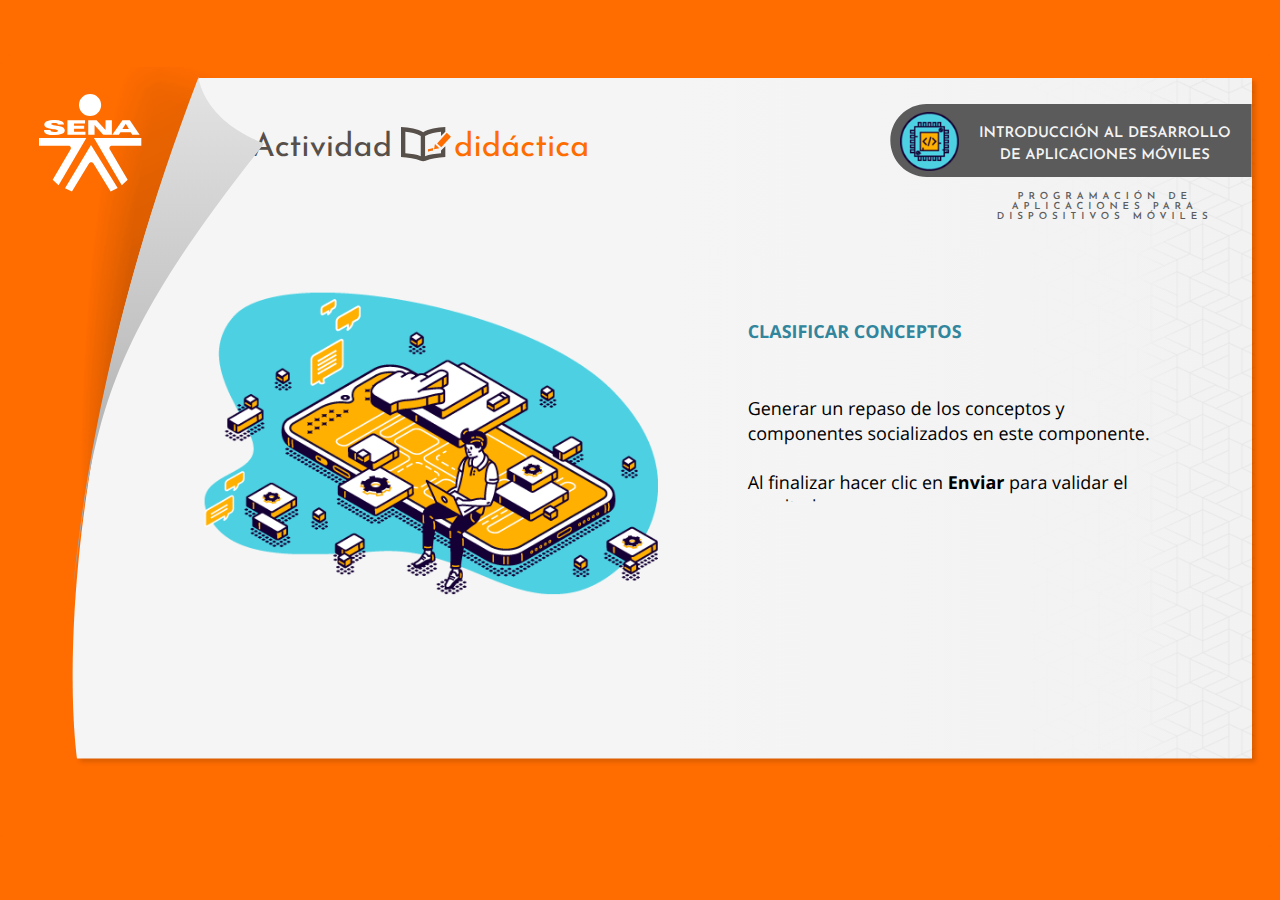
<file: actividades/actividad.html>
<!DOCTYPE html>
<html lang="es">
<head>
  <meta charset="utf-8">
  <!-- Creado con Storyline 360 - http://www.articulate.com  -->
  <!-- version: 3.52.25247.0 -->
  <title>M5-CF1-Introduccion_al_desarrollo</title>
  <meta http-equiv="x-ua-compatible" content="IE=edge" />
  <meta name="viewport" content="width=device-width, initial-scale=1.0, user-scalable=no, shrink-to-fit=no, minimal-ui" />
  <meta name="apple-mobile-web-app-capable" content="yes" />
  <style>
    html, body { height: 100%; padding: 0; margin: 0 }
    #app { height: 100%; width: 100%; }
  </style>
  
  <script>window.THREE = { };</script>
</head>
<body style="background: #FF6C00" class="cs-HTML theme-classic">
  <!-- 360 -->
  <script>!function(e){function n(e,i){return e.test(i)}function i(e){var i=e||navigator.userAgent,o=i.split("[FBAN");if(void 0!==o[1]&&(i=o[0]),this.apple={phone:n(t,i),ipod:n(d,i),tablet:!n(t,i)&&n(s,i),device:n(t,i)||n(d,i)||n(s,i)},this.amazon={phone:n(h,i),tablet:!n(h,i)&&n(a,i),device:n(h,i)||n(a,i)},this.android={phone:n(h,i)||n(b,i),tablet:!n(h,i)&&!n(b,i)&&(n(a,i)||n(r,i)),device:n(h,i)||n(a,i)||n(b,i)||n(r,i)},this.windows={phone:n(l,i),tablet:n(p,i),device:n(l,i)||n(p,i)},this.other={blackberry:n(f,i),blackberry10:n(u,i),opera:n(c,i),firefox:n(A,i),chrome:n(w,i),device:n(f,i)||n(u,i)||n(c,i)||n(A,i)||n(w,i)},this.seven_inch=n(v,i),this.any=this.apple.device||this.android.device||this.windows.device||this.other.device||this.seven_inch,this.phone=this.apple.phone||this.android.phone||this.windows.phone,this.tablet=this.apple.tablet||this.android.tablet||this.windows.tablet,"undefined"==typeof window)return this}function o(){var e=new i;return e.Class=i,e}var t=/iPhone/i,d=/iPod/i,s=/iPad/i,b=/(?=.*\bAndroid\b)(?=.*\bMobile\b)/i,r=/Android/i,h=/(?=.*\bAndroid\b)(?=.*\bSD4930UR\b)/i,a=/(?=.*\bAndroid\b)(?=.*\b(?:KFOT|KFTT|KFJWI|KFJWA|KFSOWI|KFTHWI|KFTHWA|KFAPWI|KFAPWA|KFARWI|KFASWI|KFSAWI|KFSAWA)\b)/i,l=/IEMobile/i,p=/(?=.*\bWindows\b)(?=.*\bARM\b)/i,f=/BlackBerry/i,u=/BB10/i,c=/Opera Mini/i,w=/(CriOS|Chrome)(?=.*\bMobile\b)/i,A=/(?=.*\bFirefox\b)(?=.*\bMobile\b)/i,v=new RegExp("(?:Nexus 7|BNTV250|Kindle Fire|Silk|GT-P1000)","i");"undefined"!=typeof module&&module.exports&&"undefined"==typeof window?module.exports=i:"undefined"!=typeof module&&module.exports&&"undefined"!=typeof window?module.exports=o():"function"==typeof define&&define.amd?define("isMobile",[],e.isMobile=o()):e.isMobile=o()}(this);
    window.isMobile.apple.tablet = window.isMobile.apple.tablet ||
      (navigator.platform === 'MacIntel' && navigator.maxTouchPoints > 1);
    window.isMobile.apple.device = window.isMobile.apple.device || window.isMobile.apple.tablet;
    window.isMobile.tablet = window.isMobile.tablet || window.isMobile.apple.tablet;
    window.isMobile.any = window.isMobile.any || window.isMobile.apple.tablet;
  </script>

  <div id="focus-sink" tabIndex="-1"></div>

  <div id="preso"></div>
  <script>
    window.DS = {};
    window.globals = {
      DATA_PATH_BASE: '',
      HAS_FRAME: true,
      HAS_SLIDE: true,

      lmsPresent: false,
      tinCanPresent: false,
      cmi5Present: false,
      aoSupport: false,
      scale: 'show all',
      captureRc: false,
      browserSize: 'optimal',
      bgColor: '#FF6C00',
      features: 'ModernPlayerRefresh,MultipleQuizTracking',
      themeName: 'classic',
      preloaderColor: '#FFFFFF',
      suppressAnalytics: false,
      productChannel: 'stable',
      publishSource: 'storyline',
      aid: 'aid|1ee595a8-5f44-409d-a0df-fc1c7c19d8a8',
      cid: 'fd4fcdb6-d3c5-4390-a3dd-eb095a2bc740',
      playerVersion: '3.52.25247.0',
      maxIosVideoElements: 5,

      
      parseParams: function(qs) {
        if (window.globals.parsedParams != null) {
          return window.globals.parsedParams;
        }
        qs = (qs || window.location.search.substr(1)).split('+').join(' ');
        var params = {},
            tokens,
            re = /[?&]?([^=]+)=([^&]*)/g;

        while (tokens = re.exec(qs)) {
          params[decodeURIComponent(tokens[1]).trim()] =
            decodeURIComponent(tokens[2]).trim();
        }
        window.globals.parsedParams = params;
        return params;
      }

    };

    (function() {

      var classTypes = [ 'desktop', 'mobile', 'phone', 'tablet' ];

      var addDeviceClasses = function(prefix, testObj) {
        var curr, i;
        for (i = 0; i < classTypes.length; i++) {
          curr = classTypes[i];
          if (testObj[curr]) {
            document.body.classList.add(prefix + curr);
          }
        }
      };

      var params = window.globals.parseParams(),
          isDevicePreview = params.devicepreview === '1',
          isPhoneOverride = params.deviceType === 'phone' || (isDevicePreview && params.phone == '1'),
          isTabletOverride = (params.deviceType === 'tablet' || isDevicePreview) && !isPhoneOverride,
          isMobileOverride = isPhoneOverride || isTabletOverride;

      var deviceView = {
        desktop: !window.isMobile.any && !isMobileOverride,
        mobile: window.isMobile.any || isMobileOverride,
        phone: isPhoneOverride || (window.isMobile.phone && !isTabletOverride),
        tablet: isTabletOverride || window.isMobile.tablet
      };

      window.globals.deviceView = deviceView;
      window.isMobile.desktop = !window.isMobile.any;
      window.isMobile.mobile = window.isMobile.any;

      addDeviceClasses('view-', deviceView);

    })();
  </script>
  
  <script src='story_content/user.js' type=text/javascript></script>
  <div class="slide-loader"></div>

  <script type="text/javascript">
    if (window.globals.deviceView.isMobile) { var doc = document, loader = doc.body.querySelector('.slide-loader'); [ 1, 2, 3 ].forEach(function(n) { var d = doc.createElement('div'); d.style.backgroundColor = window.globals.preloaderColor; d.classList.add('mobile-loader-dot'); d.classList.add('dot' + n); loader.appendChild(d); }); }
  </script>

  <div class="mobile-load-title-overlay" style="display: none">
    <div class="mobile-load-title">M5-CF1-Introduccion_al_desarrollo</div>
  </div>

  <div class="mobile-chrome-warning"></div>

  <script>
    
    if (window.autoSpider && window.vInterfaceObject) {
      document.querySelector('.mobile-load-title-overlay').style.display = 'none';
    }
  </script>

  

  <link rel="stylesheet" href="html5/data/css/output.min.css" data-noprefix />
</body>
<script src="html5/lib/scripts/bootstrapper.min.js"></script>
</html>
</file>
<file: actividades/html5/data/css/output.min.css>
@font-face {
  font-family: 'Open SansBold CharsBold02007F33';
  src: url('[data-uri]');
  font-style: normal;
  font-weight: normal;
}
@font-face {
  font-family: 'Open Sans Charset1_ 6m7D0269CD4';
  src: url('[data-uri]');
  font-style: normal;
  font-weight: normal;
}
@font-face {
  font-family: 'Josefin Sans Charset1_ 44CA01FB';
  src: url('[data-uri]');
  font-style: normal;
  font-weight: normal;
}
@font-face {
  font-family: 'Josefin Sans SemiBoBold9FCA3CF6';
  src: url('[data-uri]');
  font-style: normal;
  font-weight: normal;
}
@font-face {
  font-family: 'ArialBold Charset1_Bold34F7484F';
  src: url('[data-uri]');
  font-style: normal;
  font-weight: normal;
}
@font-face {
  font-family: 'Open Sans Charset0_v9TY33EDE6F2';
  src: url('[data-uri]');
  font-style: normal;
  font-weight: normal;
}
@font-face {
  font-family: 'Open SansBold CharsBoldE47A47C6';
  src: url('[data-uri]');
  font-style: normal;
  font-weight: normal;
}
@font-face {
  font-family: 'Josefin Sans Charset0_v5A0E9131';
  src: url('[data-uri]');
  font-style: normal;
  font-weight: normal;
}
@font-face {
  font-family: 'Josefin Sans SemiBoBold06F28574';
  src: url('[data-uri]');
  font-style: normal;
  font-weight: normal;
}
@font-face {
  font-family: 'Arial Charset0_v8wz5YMo9EE9FF07';
  src: url('[data-uri]');
  font-style: normal;
  font-weight: normal;
}
@font-face {
  font-family: 'ArialBold Charset0_Bold3D70FAD3';
  src: url('[data-uri]');
  font-style: normal;
  font-weight: normal;
}
.cs-HTML {
  background: rgba(255, 108, 0, 1);
}
.cs-npnxnanbnsnfns00000000001 .cs-infopanel  {
  box-shadow: 0 1px 0 rgba(0, 0, 0, 1);
  background: rgba(255, 255, 255, 1);
}
.cs-npnxnanbnsnfns00000000001 .cs-infopanel .cs-link {
  color: rgba(124, 34, 128, 1);
}
.cs-npnxnanbnsnfns00000000001 .cs-infopanel .cs-link:hover {
  color: rgba(0, 0, 238, 1);
}
.cs-npnxnanbnsnfns00000000001 .cs-infopanel .cs-name {
  color: rgba(68, 68, 68, 1);
}
.cs-npnxnanbnsnfns00000000001 .cs-infopanel .cs-title {
  color: rgba(153, 153, 153, 1);
}
.cs-npnxnanbnsnfns00000000001 .cs-infopanelpopup  {
  box-shadow: 0 1px 0 rgba(0, 0, 0, 1);
  background: linear-gradient(180deg, rgba(29, 29, 29, 1) 0%, rgba(11, 11, 11, 1) 100%);
}
.cs-npnxnanbnsnfns00000000001 .cs-infopanelpopup .cs-link {
  color: rgba(255, 255, 255, 1);
}
.cs-npnxnanbnsnfns00000000001 .cs-infopanelpopup .cs-link:hover {
  color: rgba(117, 117, 117, 1);
}
.cs-npnxnanbnsnfns00000000001 .cs-infopanelpopup .cs-name {
  color: rgba(114, 114, 114, 1);
}
.cs-npnxnanbnsnfns00000000001 .cs-infopanelpopup .cs-bio {
  color: rgba(255, 255, 255, 1);
}
.cs-npnxnanbnsnfns00000000001 .cs-timer  {
  color: rgba(255, 255, 255, 1);
}
.cs-npnxnanbnsnfns00000000001 .cs-duration stop:first-child {
  stop-color: rgba(0, 215, 255, 1);
}
.cs-npnxnanbnsnfns00000000001 .cs-duration stop:last-child {
  stop-color: rgba(0, 171, 255, 1);
}
.cs-npnxnanbnsnfns00000000001 .cs-elapsed stop:first-child {
  stop-color: rgba(254, 227, 71, 1);
}
.cs-npnxnanbnsnfns00000000001 .cs-elapsed stop:last-child {
  stop-color: rgba(252, 204, 42, 1);
}
.cs-npnxnanbnsnfns00000000001 .cs-timer .cs-pie .cs-innerstroke {
  stroke: rgba(255, 255, 255, 1);
}
.cs-npnxnanbnsnfns00000000001 .cs-timer .cs-pie .cs-innerborder {
  stroke: rgba(204, 204, 204, 1);
}
.cs-npnxnanbnsnfns00000000001 .cs-window  {
  box-shadow: 0 8px 5px rgba(0, 0, 0, 0.2);
  border-color: rgba(29, 29, 29, 1);
  background: rgba(42, 42, 42, 1);
  color: rgba(255, 255, 255, 1);
}
.cs-npnxnanbnsnfns00000000001 .cs-window .cs-diva {
  border-color: rgba(49, 49, 49, 1);
}
.cs-npnxnanbnsnfns00000000001 .cs-window .cs-divb {
  border-color: rgba(14, 14, 14, 1);
}
.cs-npnxnanbnsnfns00000000001 .cs-editor .cs-editor-slide {
  color: rgba(255, 255, 255, 1);
}
.cs-npnxnanbnsnfns00000000001 .cs-editor .cs-editor-html {
  color: rgba(255, 255, 255, 1);
}
.cs-npnxnanbnsnfns00000000001 .cs-editor .cs-editor-button {
  text-shadow: 0 1px 0 rgba(0, 0, 0, 1);
  color: rgba(255, 255, 255, 1);
  border-color: rgba(3, 3, 3, 1);
  background: linear-gradient(180deg, rgba(51, 51, 51, 1) 0%, rgba(20, 20, 20, 1) 100%);
}
.cs-npnxnanbnsnfns00000000001 .cs-editor .cs-editor-button:hover {
  background: linear-gradient(180deg, rgba(58, 58, 58, 1) 0%, rgba(12, 12, 12, 1) 100%);
}
.cs-npnxnanbnsnfns00000000001 .cs-editor .cs-editor-button:active {
  background: linear-gradient(180deg, rgba(20, 20, 20, 1) 0%, rgba(50, 50, 50, 1) 100%);
}
.cs-npnxnanbnsnfns00000000001 .cs-listitem  {
  color: rgba(255, 255, 255, 1);
  border-color: rgba(52, 52, 52, 1);
}
.cs-npnxnanbnsnfns00000000001 .cs-listitem.cs-viewed {
  color: rgba(135, 135, 135, 1);
}
.cs-npnxnanbnsnfns00000000001 .cs-listitem.cs-selected {
  color: rgba(255, 255, 255, 1);
  background: rgba(63, 63, 63, 1);
}
.cs-npnxnanbnsnfns00000000001 .cs-listitem.cs-selected:hover {
  background: rgba(63, 63, 63, 1);
}
.cs-npnxnanbnsnfns00000000001 .cs-listitem.cs-selected.hover {
  background: rgba(63, 63, 63, 1);
}
.cs-npnxnanbnsnfns00000000001 .cs-listitem.cs-selected:focus {
  background: rgba(63, 63, 63, 1);
}
.cs-npnxnanbnsnfns00000000001 .cs-listitem .cs-icon-carrot {
  fill: rgba(255, 255, 255, 1);
}
.cs-npnxnanbnsnfns00000000001 .cs-listitem .cs-icon-carrot .cs-shadow {
  fill: rgba(0, 0, 0, 1);
}
.cs-npnxnanbnsnfns00000000001 .cs-listitem:hover {
  background: rgba(49, 49, 49, 1);
}
.cs-npnxnanbnsnfns00000000001 .cs-listitem.hover {
  background: rgba(49, 49, 49, 1);
}
.cs-npnxnanbnsnfns00000000001 .cs-listitem:focus {
  background: rgba(49, 49, 49, 1);
}
.cs-npnxnanbnsnfns00000000001 .cs-glossary  {
  color: rgba(255, 255, 255, 1);
}
.cs-npnxnanbnsnfns00000000001 .cs-glossary .cs-scrolling-panel {
  background: rgba(51, 51, 51, 1);
}
.cs-npnxnanbnsnfns00000000001 .cs-glossary .cs-term.cs-selected .cs-choice-list-trigger {
  color: rgba(255, 255, 255, 1);
  background: rgba(63, 63, 63, 1);
}
.cs-npnxnanbnsnfns00000000001 .cs-glossary .cs-term.cs-selected .cs-choice-list-trigger:focus {
  color: rgba(255, 255, 255, 1);
  background: rgba(63, 63, 63, 1);
}
.cs-npnxnanbnsnfns00000000001 .cs-glossary .cs-term:hover .cs-choice-list-trigger {
  background: rgba(28, 28, 28, 1);
}
.cs-npnxnanbnsnfns00000000001 .cs-glossary .cs-term.hover .cs-choice-list-trigger {
  background: rgba(28, 28, 28, 1);
}
.cs-npnxnanbnsnfns00000000001 .cs-glossary .cs-term .cs-choice-list-trigger:focus {
  background: rgba(28, 28, 28, 1);
}
.cs-npnxnanbnsnfns00000000001 .cs-glossary .cs-diva {
  border-color: rgba(61, 61, 61, 1);
}
.cs-npnxnanbnsnfns00000000001 .cs-glossary .cs-divb {
  border-color: rgba(32, 32, 32, 1);
}
.cs-npnxnanbnsnfns00000000001 .cs-glossary .cs-divc {
  border-color: rgba(61, 61, 61, 1);
}
.cs-npnxnanbnsnfns00000000001 .cs-glossary .cs-heading {
  color: rgba(255, 255, 255, 1);
}
.cs-npnxnanbnsnfns00000000001 .cs-resource .cs-separator {
  border-color: rgba(44, 44, 44, 1);
}
.cs-npnxnanbnsnfns00000000001 .cs-outline  {
  color: rgba(255, 255, 255, 1);
}
.cs-npnxnanbnsnfns00000000001 .cs-outline .cs-diva {
  border-color: rgba(28, 28, 28, 1);
}
.cs-npnxnanbnsnfns00000000001 .cs-outline .cs-divb {
  border-color: rgba(54, 54, 54, 1);
}
.cs-npnxnanbnsnfns00000000001 .cs-outline .cs-divc {
  border-color: rgba(52, 52, 52, 1);
}
.cs-npnxnanbnsnfns00000000001 .cs-outline .cs-search-filter:hover {
  color: rgba(117, 117, 117, 1);
}
.cs-npnxnanbnsnfns00000000001 .cs-outline .cs-search-filter.hover {
  color: rgba(117, 117, 117, 1);
}
.cs-npnxnanbnsnfns00000000001 .cs-transcript  {
  color: rgba(255, 255, 255, 1);
}
.cs-npnxnanbnsnfns00000000001 .cs-transcript .cs-div {
  border-color: rgba(44, 44, 44, 1);
}
.cs-npnxnanbnsnfns00000000001 .cs-tabs:not(.topmenu-item) {
  color: rgba(114, 114, 114, 1);
}
.cs-npnxnanbnsnfns00000000001 .cs-tabs .cs-inner-button:not(.topmenu-item) {
  text-shadow: 0 1px 0 rgba(0, 0, 0, 1);
}
.cs-npnxnanbnsnfns00000000001 .cs-tabs:hover:not(.topmenu-item) {
  color: rgba(82, 84, 84, 1);
}
.cs-npnxnanbnsnfns00000000001 .cs-tabs.cs-selected {
  background: rgba(36, 36, 36, 1);
  color: rgba(255, 255, 255, 1);
}
.cs-npnxnanbnsnfns00000000001 .cs-seekcontrol  {
  background: linear-gradient(180deg, rgba(51, 51, 51, 1) 0%, rgba(20, 20, 20, 1) 100%);
  border-color: rgba(3, 3, 3, 1);
}
.cs-npnxnanbnsnfns00000000001 .cs-seekcontrol .cs-button:hover .cs-icon {
  fill: rgba(255, 255, 255, 1);
}
.cs-npnxnanbnsnfns00000000001 .cs-seekcontrol .cs-button.hover .cs-icon {
  fill: rgba(255, 255, 255, 1);
}
.cs-npnxnanbnsnfns00000000001 .cs-seekcontrol .cs-button .cs-icon-shadow {
  fill: rgba(0, 0, 0, 1);
}
.cs-npnxnanbnsnfns00000000001 .cs-seekcontrol .cs-button .cs-icon {
  fill: rgba(255, 255, 255, 1);
}
.cs-npnxnanbnsnfns00000000001 .cs-seekcontrol .cs-seek .cs-fill {
  background: rgba(255, 255, 255, 1);
}
.cs-npnxnanbnsnfns00000000001 .cs-seekcontrol .cs-seek {
  background: rgba(34, 34, 34, 1);
  border-color: rgba(26, 26, 26, 1);
}
.cs-npnxnanbnsnfns00000000001 .cs-searchinput .cs-input {
  color: rgba(45, 45, 45, 1);
  border-color: rgba(32, 32, 32, 1);
  background: rgba(255, 255, 255, 1);
}
.cs-npnxnanbnsnfns00000000001 .cs-searchinput .cs-input:focus {
  color: rgba(45, 45, 45, 1);
  background: rgba(255, 255, 255, 1);
}
.cs-npnxnanbnsnfns00000000001 .cs-searchinput .cs-input:hover {
  box-shadow: inset 0 0 1px 0 rgba(235, 148, 113, 0);
}
.cs-npnxnanbnsnfns00000000001 .cs-searchinput .cs-input.hover {
  box-shadow: inset 0 0 1px 0 rgba(235, 148, 113, 0);
}
.cs-npnxnanbnsnfns00000000001 .cs-searchinput .cs-button .cs-icon {
  fill: rgba(255, 255, 255, 1);
}
.cs-npnxnanbnsnfns00000000001 .cs-searchinput .cs-button:hover {
  fill: linear-gradient(180deg, rgba(58, 58, 58, 1) 0%, rgba(12, 12, 12, 1) 100%);
}
.cs-npnxnanbnsnfns00000000001 .cs-searchinput .cs-button.hover {
  fill: linear-gradient(180deg, rgba(58, 58, 58, 1) 0%, rgba(12, 12, 12, 1) 100%);
}
.cs-npnxnanbnsnfns00000000001 .cs-menu  {
  box-shadow: 0 1px 0 rgba(14, 14, 14, 1);
  background: rgba(36, 36, 36, 1);
}
.cs-npnxnanbnsnfns00000000001 .cs-topmenu-item.active .cs-tab {
  background: rgba(36, 36, 36, 1);
}
.cs-npnxnanbnsnfns00000000001 .cs-logo  {
  box-shadow: 0 1px 0 rgba(0, 0, 0, 1);
  background: rgba(255, 255, 255, 1);
}
.cs-npnxnanbnsnfns00000000001 .cs-checkbox  {
  color: rgba(255, 255, 255, 1);
}
.cs-npnxnanbnsnfns00000000001 .cs-checkbox:hover {
  border-color: rgba(156, 156, 156, 1);
}
.cs-npnxnanbnsnfns00000000001 .cs-checkbox.hover {
  border-color: rgba(156, 156, 156, 1);
}
.cs-npnxnanbnsnfns00000000001 .cs-checkbox .cs-box {
  color: rgba(255, 255, 255, 1);
  border-color: rgba(22, 22, 22, 1);
}
.cs-npnxnanbnsnfns00000000001 .cs-checkbox .cs-box:checked::after {
  color: rgba(43, 196, 0, 1);
}
.cs-npnxnanbnsnfns00000000001 .cs-checkbox .cs-box.checked.after {
  color: rgba(43, 196, 0, 1);
}
.cs-npnxnanbnsnfns00000000001 .cs-button  {
  text-shadow: 0 1px 0 rgba(255, 108, 0, 1);
  color: rgba(255, 255, 255, 1);
  border-color: rgba(255, 255, 255, 1);
  background: linear-gradient(180deg, rgba(255, 108, 0, 1) 0%, rgba(255, 108, 0, 1) 100%);
  box-shadow: 0 1px 0 rgba(255, 108, 0, 1);
}
.cs-npnxnanbnsnfns00000000001 .cs-button .cs-icon {
  fill: rgba(255, 255, 255, 1);
}
.cs-npnxnanbnsnfns00000000001 .cs-button .cs-icon-shadow {
  fill: rgba(255, 108, 0, 1);
}
.cs-npnxnanbnsnfns00000000001 .cs-button:hover {
  background: linear-gradient(180deg, rgba(90, 90, 90, 1) 0%, rgba(90, 90, 90, 1) 100%);
}
.cs-npnxnanbnsnfns00000000001 .cs-button.hover {
  background: linear-gradient(180deg, rgba(90, 90, 90, 1) 0%, rgba(90, 90, 90, 1) 100%);
}
.cs-npnxnanbnsnfns00000000001 .cs-button:active {
  background: linear-gradient(180deg, rgba(255, 108, 0, 1) 0%, rgba(255, 108, 0, 1) 100%);
}
.cs-npnxnanbnsnfns00000000001 .cs-button.cs-disabled:hover {
  background: linear-gradient(180deg, rgba(255, 108, 0, 1) 0%, rgba(255, 108, 0, 1) 100%);
}
.cs-npnxnanbnsnfns00000000001 .cs-button.cs-disabled.hover {
  background: linear-gradient(180deg, rgba(255, 108, 0, 1) 0%, rgba(255, 108, 0, 1) 100%);
}
.cs-npnxnanbnsnfns00000000001 .cs-button.cs-disabled:active {
  background: linear-gradient(180deg, rgba(255, 108, 0, 1) 0%, rgba(255, 108, 0, 1) 100%);
}
.cs-npnxnanbnsnfns00000000001 .cs-button.cs-volume:hover {
  background: linear-gradient(180deg, rgba(255, 108, 0, 1) 0%, rgba(255, 108, 0, 1) 100%);
}
.cs-npnxnanbnsnfns00000000001 .cs-button.cs-volume.hover {
  background: linear-gradient(180deg, rgba(255, 108, 0, 1) 0%, rgba(255, 108, 0, 1) 100%);
}
.cs-npnxnanbnsnfns00000000001 .cs-button.cs-volume:active {
  background: linear-gradient(180deg, rgba(255, 108, 0, 1) 0%, rgba(255, 108, 0, 1) 100%);
}
.cs-npnxnanbnsnfns00000000001.cs-base  {
  color: rgba(255, 255, 255, 1);
  border-color: rgba(255, 108, 0, 1);
  background: linear-gradient(180deg, rgba(255, 108, 0, 1) 0%, rgba(255, 108, 0, 1) 100%);
}
.cs-npnxnanbnsnfns00000000001.cs-base .cs-separator .cs-diva {
  background: rgba(14, 14, 14, 1);
}
.cs-npnxnanbnsnfns00000000001.cs-base .cs-separator .cs-divb {
  background: rgba(49, 49, 49, 1);
}
.cs-npnxnanbnsnfns00000000001.cs-base .cs-topmenu-item.active .cs-tab {
  border-color: rgba(14, 14, 14, 1);
}
.cs-npnxnanbnsnfns00000000001.cs-base .cs-topmenu-item.active .cs-panel {
  border-color: rgba(14, 14, 14, 1);
}
.cs-npnxnanbnsnfns00000000001.cs-base .cs-left {
  background: linear-gradient(180deg, rgba(27, 27, 27, 1) 0%, rgba(10, 10, 10, 1) 100%);
}
.cs-npnxnanbnsnfns00000000001.cs-base .cs-area-primary .cs-slide-container {
  background: linear-gradient(180deg, rgba(255, 108, 0, 1) 0%, rgba(255, 108, 0, 1) 100%);
}
.cs-npnxnanbnsnfns00000000001 .cs-volume::-moz-range-thumb {
  border-color: rgba(28, 28, 28, 1);
  box-shadow: inset 0 0 1px 0 rgba(90, 90, 90, 1);
  background: rgba(76, 76, 76, 1);
}
.cs-npnxnanbnsnfns00000000001 .cs-volume::-ms-thumb {
  border-color: rgba(28, 28, 28, 1);
  box-shadow: inset 0 0 1px 0 rgba(90, 90, 90, 1);
  background: rgba(76, 76, 76, 1);
}
.cs-npnxnanbnsnfns00000000001 .cs-volume::-webkit-slider-thumb {
  border-color: rgba(28, 28, 28, 1);
  box-shadow: inset 0 0 1px 0 rgba(90, 90, 90, 1);
  background: rgba(76, 76, 76, 1);
}
.cs-npnxnanbnsnfns00000000001 .cs-volume::-moz-range-track {
  border-color: rgba(73, 73, 73, 1);
  background: rgba(49, 49, 49, 1);
}
.cs-npnxnanbnsnfns00000000001 .cs-volume::-ms-track {
  border-color: rgba(73, 73, 73, 1);
  background: rgba(49, 49, 49, 1);
}
.cs-npnxnanbnsnfns00000000001 .cs-volume::-webkit-slider-runnable-track {
  border-color: rgba(73, 73, 73, 1);
  background: rgba(49, 49, 49, 1);
}
body.show-focus .tab-focus-box {
  border-color: rgba(255, 255, 0, 1);
}
.skipnav {
  border-color: rgba(255, 255, 0, 1);
}
.fn-npnxnanbsnfns00000000001 {
  font-family: 'Open SansD6FFC9F9';
  -webkit-font-variant-ligatures: no-common-ligatures;
  font-variant-ligatures: no-common-ligatures;
}
.fn-pxabnsnfns00000000001 {
  font-family: 'Open SansD6FFC9F9';
  -webkit-font-variant-ligatures: no-common-ligatures;
  font-variant-ligatures: no-common-ligatures;
}
.fn-npxnabnsnfns00000000001 {
  font-family: 'Open SansD6FFC9F9';
  -webkit-font-variant-ligatures: no-common-ligatures;
  font-variant-ligatures: no-common-ligatures;
}
.fn-npnxnanbnsnfns00000000001 {
  font-family: 'Open SansD6FFC9F9';
  -webkit-font-variant-ligatures: no-common-ligatures;
  font-variant-ligatures: no-common-ligatures;
}
.fn-pxabnsnfns00000000000 {
  font-family: 'Open SansD6FFC9F9';
  -webkit-font-variant-ligatures: no-common-ligatures;
  font-variant-ligatures: no-common-ligatures;
}
@font-face {
  font-family: 'Open SansD6FFC9F9';
  src: url('[data-uri]');
  font-style: normal;
  font-weight: bold;
}
@font-face {
  font-family: 'Open SansD6FFC9F9';
  src: url('[data-uri]');
  font-style: normal;
  font-weight: normal;
}
.cs-InvalidPromptSlide .cs-5neLgXSJRHa-InvalidPromptSlide-btn0 {
  color: rgba(255, 255, 255, 1);
  border-color: rgba(3, 3, 3, 1);
  background: linear-gradient(180deg, rgba(51, 51, 51, 1) 0%, rgba(20, 20, 20, 1) 100%);
  text-shadow: 0 1px 0 rgba(0, 0, 0, 1);
}
.cs-InvalidPromptSlide .cs-5neLgXSJRHa-InvalidPromptSlide-btn0 .cs-html {
  color: rgba(255, 255, 255, 1);
}
.cs-InvalidPromptSlide .cs-5neLgXSJRHa-InvalidPromptSlide-btn0 .cs-slide {
  border-color: rgba(255, 255, 255, 1);
}
.cs-InvalidPromptSlide .cs-5neLgXSJRHa-InvalidPromptSlide-btn0:hover {
  background: linear-gradient(180deg, rgba(58, 58, 58, 1) 0%, rgba(12, 12, 12, 1) 100%);
}
.cs-InvalidPromptSlide .cs-5neLgXSJRHa-InvalidPromptSlide-btn0:active {
  background: linear-gradient(180deg, rgba(20, 20, 20, 1) 0%, rgba(50, 50, 50, 1) 100%);
}
.cs-PrintPromptSlide .cs-5neLgXSJRHa-PrintPromptSlide-btn0 {
  color: rgba(255, 255, 255, 1);
  border-color: rgba(3, 3, 3, 1);
  background: linear-gradient(180deg, rgba(51, 51, 51, 1) 0%, rgba(20, 20, 20, 1) 100%);
  text-shadow: 0 1px 0 rgba(0, 0, 0, 1);
}
.cs-PrintPromptSlide .cs-5neLgXSJRHa-PrintPromptSlide-btn0 .cs-html {
  color: rgba(255, 255, 255, 1);
}
.cs-PrintPromptSlide .cs-5neLgXSJRHa-PrintPromptSlide-btn0 .cs-slide {
  border-color: rgba(255, 255, 255, 1);
}
.cs-PrintPromptSlide .cs-5neLgXSJRHa-PrintPromptSlide-btn0:hover {
  background: linear-gradient(180deg, rgba(58, 58, 58, 1) 0%, rgba(12, 12, 12, 1) 100%);
}
.cs-PrintPromptSlide .cs-5neLgXSJRHa-PrintPromptSlide-btn0:active {
  background: linear-gradient(180deg, rgba(20, 20, 20, 1) 0%, rgba(50, 50, 50, 1) 100%);
}
.cs-ScrollPromptSlide .cs-5neLgXSJRHa-ScrollPromptSlide-btn0 {
  color: rgba(255, 255, 255, 1);
  border-color: rgba(3, 3, 3, 1);
  background: linear-gradient(180deg, rgba(51, 51, 51, 1) 0%, rgba(20, 20, 20, 1) 100%);
  text-shadow: 0 1px 0 rgba(0, 0, 0, 1);
}
.cs-ScrollPromptSlide .cs-5neLgXSJRHa-ScrollPromptSlide-btn0 .cs-html {
  color: rgba(255, 255, 255, 1);
}
.cs-ScrollPromptSlide .cs-5neLgXSJRHa-ScrollPromptSlide-btn0 .cs-slide {
  border-color: rgba(255, 255, 255, 1);
}
.cs-ScrollPromptSlide .cs-5neLgXSJRHa-ScrollPromptSlide-btn0:hover {
  background: linear-gradient(180deg, rgba(58, 58, 58, 1) 0%, rgba(12, 12, 12, 1) 100%);
}
.cs-ScrollPromptSlide .cs-5neLgXSJRHa-ScrollPromptSlide-btn0:active {
  background: linear-gradient(180deg, rgba(20, 20, 20, 1) 0%, rgba(50, 50, 50, 1) 100%);
}
.cs-ExternalInterfaceErrorSlide .cs-buttonOK {
  color: rgba(255, 255, 255, 1);
  border-color: rgba(3, 3, 3, 1);
  background: linear-gradient(180deg, rgba(51, 51, 51, 1) 0%, rgba(20, 20, 20, 1) 100%);
  text-shadow: 0 1px 0 rgba(0, 0, 0, 1);
}
.cs-ExternalInterfaceErrorSlide .cs-buttonOK .cs-html {
  color: rgba(255, 255, 255, 1);
}
.cs-ExternalInterfaceErrorSlide .cs-buttonOK .cs-slide {
  border-color: rgba(255, 255, 255, 1);
}
.cs-ExternalInterfaceErrorSlide .cs-buttonOK:hover {
  background: linear-gradient(180deg, rgba(58, 58, 58, 1) 0%, rgba(12, 12, 12, 1) 100%);
}
.cs-ExternalInterfaceErrorSlide .cs-buttonOK:active {
  background: linear-gradient(180deg, rgba(20, 20, 20, 1) 0%, rgba(50, 50, 50, 1) 100%);
}
</file>
